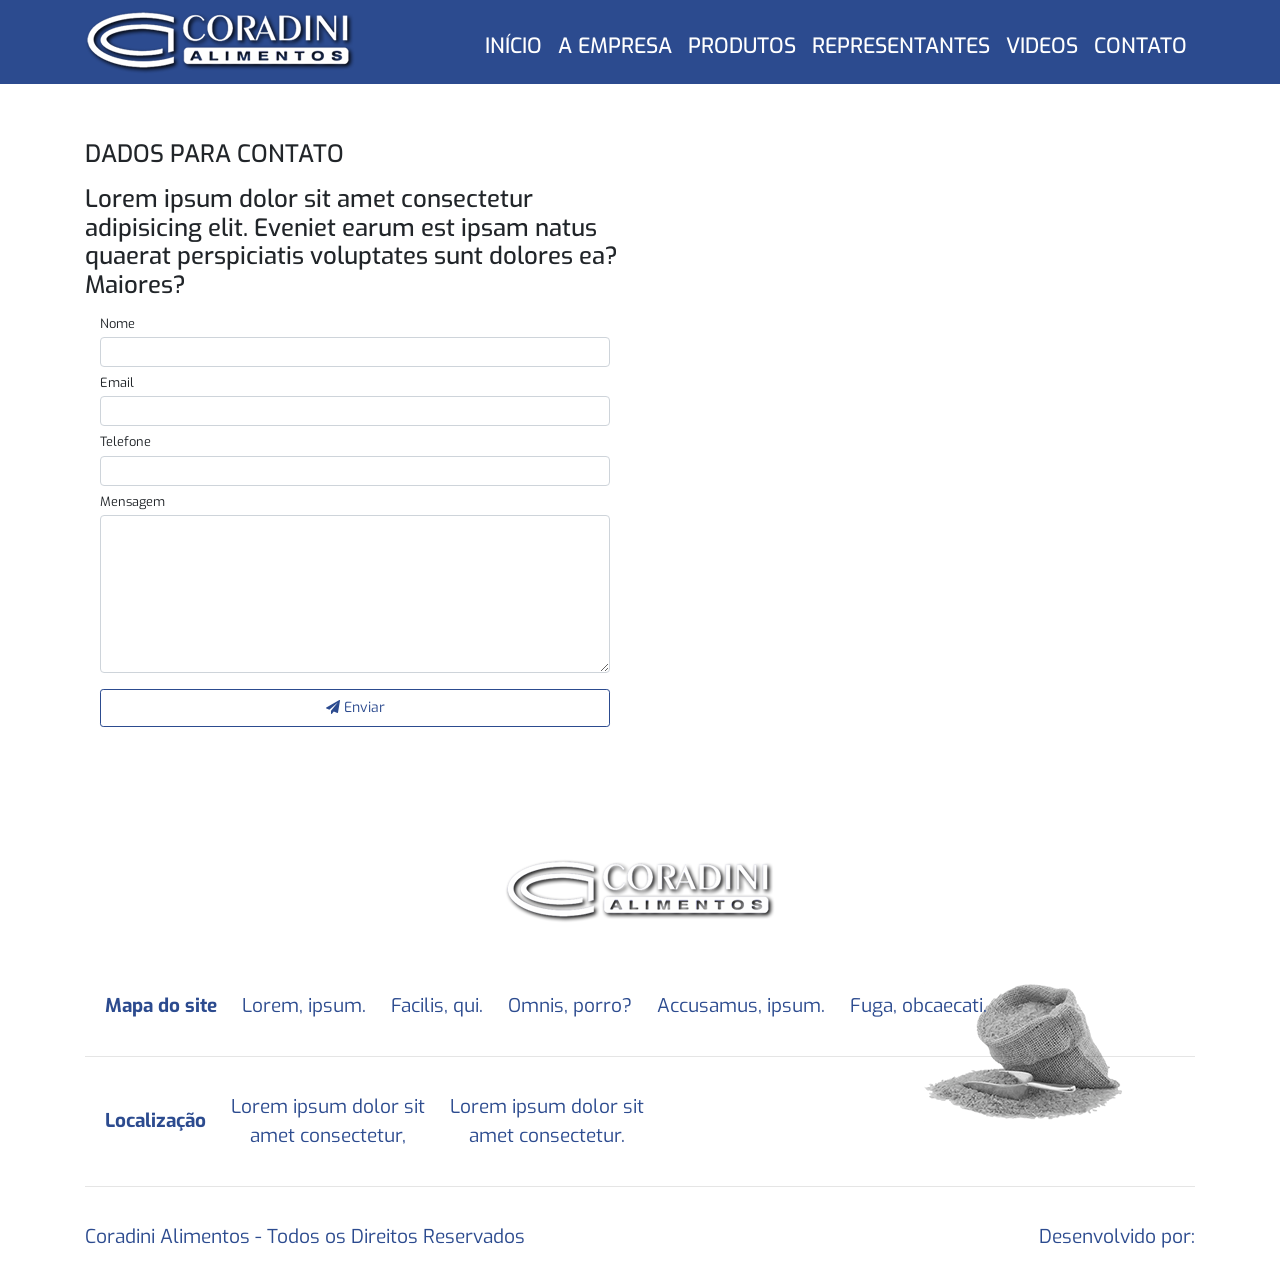
<file: src/contato.html>
<!doctype html>
<html lang="pt-br">

<head>
    <meta charset="utf-8">
    <meta name="viewport" content="width=device-width, initial-scale=1, shrink-to-fit=no">
    <link rel="shortcout icon" href="images/favicon.ico" type="image/x-icon" />
    <link href="https://fonts.googleapis.com/css?family=Exo:300,400,500,600" rel="stylesheet">
    <link rel="stylesheet" href="http://cdnjs.cloudflare.com/ajax/libs/font-awesome/4.6.3/css/font-awesome.min.css">
    <meta name="google-site-verification" content="xZldwAgvQ5vodL0QawnmPShmW8f4jRcKNDKc1UGqJxE" />
    <!-- //owl-->
    <!-- meta seo -->
    <link rel="shortcout icon" href="images/favicon.png">
    <meta name="viewport" content="width=device-width, initial-scale=1">
    <meta http-equiv="Content-Type" content="text/html; charset=utf-8" />
    <meta name="keywords" content="" />
    <META NAME="Googlebot" CONTENT="index,follow">
    <META NAME="robots" CONTENT="index,follow">
    <META NAME="Identifier-URL" CONTENT="">
    <META NAME="url" CONTENT="">
    <META NAME="Language" CONTENT="PT-BR">
    <META NAME="content-language" CONTENT="pt-br">
    <META NAME="distribution" CONTENT="Global">
    <META NAME="coverage" CONTENT="Worldwide">
    <META NAME="Author" CONTENT="Vitor Régis de Ramos - Front-End Developer">
    <META NAME="Generator" CONTENT="">
    <meta name="description" content="" />
    <script type="application/x-javascript">
        addEventListener("load", function () {
            setTimeout(hideURLbar, 0);
        }, false);

        function hideURLbar() {
            window.scrollTo(0, 1);
        }
    </script>
    <!-- // meta seo-->

    <!-- main css -->
    <link rel="stylesheet" href="css/main.css" />
    <!-- Bootstrap CSS -->
    <link rel="stylesheet" href="vendor/bootstrap/dist/css/bootstrap.min.css" />
    <!-- animate css-->
    <link rel="stylesheet" href="vendor/animate.css/animate.min.css">


    <title>Coradini Alimentos - Início</title>
</head>

<body class="index wow fadeIn">
    <a href="javascript:" id="return-to-top">
        <i class="fa fa-chevron-up"></i>
    </a>
    <!-- INICIO NAVBAR -->
    <header id="mainHeader">
        <div class="header-top d-none">
            <div class="container">
                <img class="logo" src="images/logo.png">
            </div>
        </div>
        <nav class="navbar navbar-expand-lg navbar-light" id="mainNav">
            <div class="container">
                <img src="images/logo.png" alt="site" class="nav-brand">
                <button class="navbar-toggler" type="button" data-toggle="collapse" data-target="#navbarCollapse"
                    aria-controls="navbarCollapse" aria-expanded="false" aria-label="Toggle navigation">
                    <span class="navbar-toggler-icon"></span>
                </button>
                <div class="collapse navbar-collapse justify-content-end" id="navbarCollapse">
                    <ul class="navbar-nav">
                        <li class="nav-item active">
                            <a class="nav-link" href="index.html">INÍCIO</a>
                        </li>
                        <li class="nav-item">
                            <a class="nav-link" href="sobre.html">A EMPRESA</a>
                        </li>
                        <li class="nav-item active">
                            <a class="nav-link" href="produtos.html">PRODUTOS</a>
                        </li>
                        <li class="nav-item">
                            <a class="nav-link" href="representantes.html">REPRESENTANTES</a>
                        </li>
                        <li class="nav-item">
                            <a class="nav-link" href="videos.html">VIDEOS</a>
                        </li>
                        <li class="nav-item">
                            <a class="nav-link" href="contato.html">CONTATO</a>
                        </li>
                    </ul>
                </div>
            </div>
        </nav>
    </header>
    <!-- FIM NAVBAR -->
    <!-- INICIO BANNER SLIDE-->
    <main style="padding-top: 70px;">
        <h1 class="d-none">O melhor site!</h1>
        <!-- h1 meta tag -->
        <section id="contato">
            <div class="container">
                <div class="row">
                    <div class="col-md-6">
                        <div class="contact-form">
                            <h3 class="wow fadeInLeft text-uppercase mb-3">Dados para contato</h3>
                            <h4>Lorem ipsum dolor sit amet consectetur adipisicing elit. Eveniet earum est ipsam natus
                                quaerat perspiciatis voluptates sunt dolores ea? Maiores?</h4>
                            <div>
                                <form form action="https://formsquash.io/f/VLIQ2FNRkQVJ01PBdodx" method="POST">
                                    <div class="col-12">
                                        <div class="form-group form-sm wow fadeInLeft">
                                            <label for="first_name">Nome</label>
                                            <input class="form-control " type="text" name="first_name" id="first_name"
                                                required="">
                                        </div>
                                    </div>
                                    <div class="col-sm-12">
                                        <div class="form-group form-sm wow fadeInLeft ">
                                            <label for="email">Email</label>
                                            <input id="email" class="form-control " type="email" name="email" required="">
                                        </div>
                                    </div>
                                    <div class="col-12">
                                        <div class="form-group form-sm wow fadeInLeft ">
                                            <label for="telephone">Telefone</label>
                                            <input class="form-control " id="telephone" type="text" name="telephone"
                                                required="">
                                        </div>
                                    </div>
                                    <div class="col-sm-12">
                                        <div class="form-group form-sm wow fadeInLeft ">
                                            <label for="first_name">Mensagem</label>
                                            <textarea class="form-control " name="coments" required="" rows="6"></textarea>
                                        </div>
                                        <button class="wow fadeInLeft form-control btn btn-sm  btn-outline-primary mt-3 mb-3"
                                            type="submit" class="wow fadeInLeft">
                                            <i class="fa fa-send"></i> Enviar</button>
                                    </div>
                                </form>
                            </div>
                        </div>
                    </div>

                    <div class="wow fadeInRight col-md-6 ">

                        <div class="map-grid">
                            <iframe width="600" height="450" frameborder="0" style="border:0" src="https://www.google.com/maps/embed/v1/place?q=Rua%20sao%20joao%20num.%2025%20bage%20r&key=AIzaSyB1459b7b1uEANJS7VuybYeTwC66AEGaMU"
                                allowfullscreen></iframe>
                        </div>
                    </div>
                </div>
            </div>
        </section>
    </main>

    <!-- FIM CONTEUDO INDEX -->
    <footer id="mainFooter">
        <div class="container">
            <div class="col-12 d-flex justify-content-center mb-5">
                <img src="images/logo.png" />
            </div>
            <ul>
                <li><strong>Mapa do site</strong></li>
                <li>Lorem, ipsum.</li>
                <li>Facilis, qui.</li>
                <li>Omnis, porro?</li>
                <li>Accusamus, ipsum.</li>
                <li>Fuga, obcaecati.</li>
            </ul>
            <hr class="" />
            <ul>
                <li><strong>Localização</strong></li>
                <li>Lorem ipsum dolor sit<br /> amet consectetur,</li>
                <li>Lorem ipsum dolor sit<br /> amet consectetur.</li>
            </ul>
            <hr />
        </div>
        </div>
        <div class="footer__credits">
            <div class="container">
                <p>Coradini Alimentos - Todos os Direitos Reservados</p>
                <p>Desenvolvido por: </p>
            </div>
        </div>
    </footer>
    <!-- JS-->
    <script src="vendor/jquery/jquery-3.3.1.min.js"></script>

    <div id="fb-root"></div>
    <script>
        (function (d, s, id) {
            var js, fjs = d.getElementsByTagName(s)[0];
            if (d.getElementById(id)) return;
            js = d.createElement(s);
            js.id = id;
            js.src =
                'https://connect.facebook.net/pt_BR/sdk.js#xfbml=1&version=v3.2&appId=194279167337875&autoLogAppEvents=1';
            fjs.parentNode.insertBefore(js, fjs);
        }(document, 'script', 'facebook-jssdk'));
    </script>

    <!-- carousel JS-->
    <script>
        $(function () {
            $('.carousel').carousel({
                interval: 4000
            });
        });

        $('.carousel-control.right').trigger('click');
    </script>

    <!-- navbar colappse JS-->
    <script src="js/main.js"></script>

    <!-- bootstrap JS-->
    <script src="vendor/bootstrap/dist/js/bootstrap.min.js"></script>

    <!-- navbar colappse JS-->
    <script src="js/main.js"></script>

    <!-- WOW js-->
    <script type="text/javascript" src="vendor/wowjs/dist/wow.min.js"></script>
    <script>
        new WOW().init();
    </script>
</body>

</html>
</file>
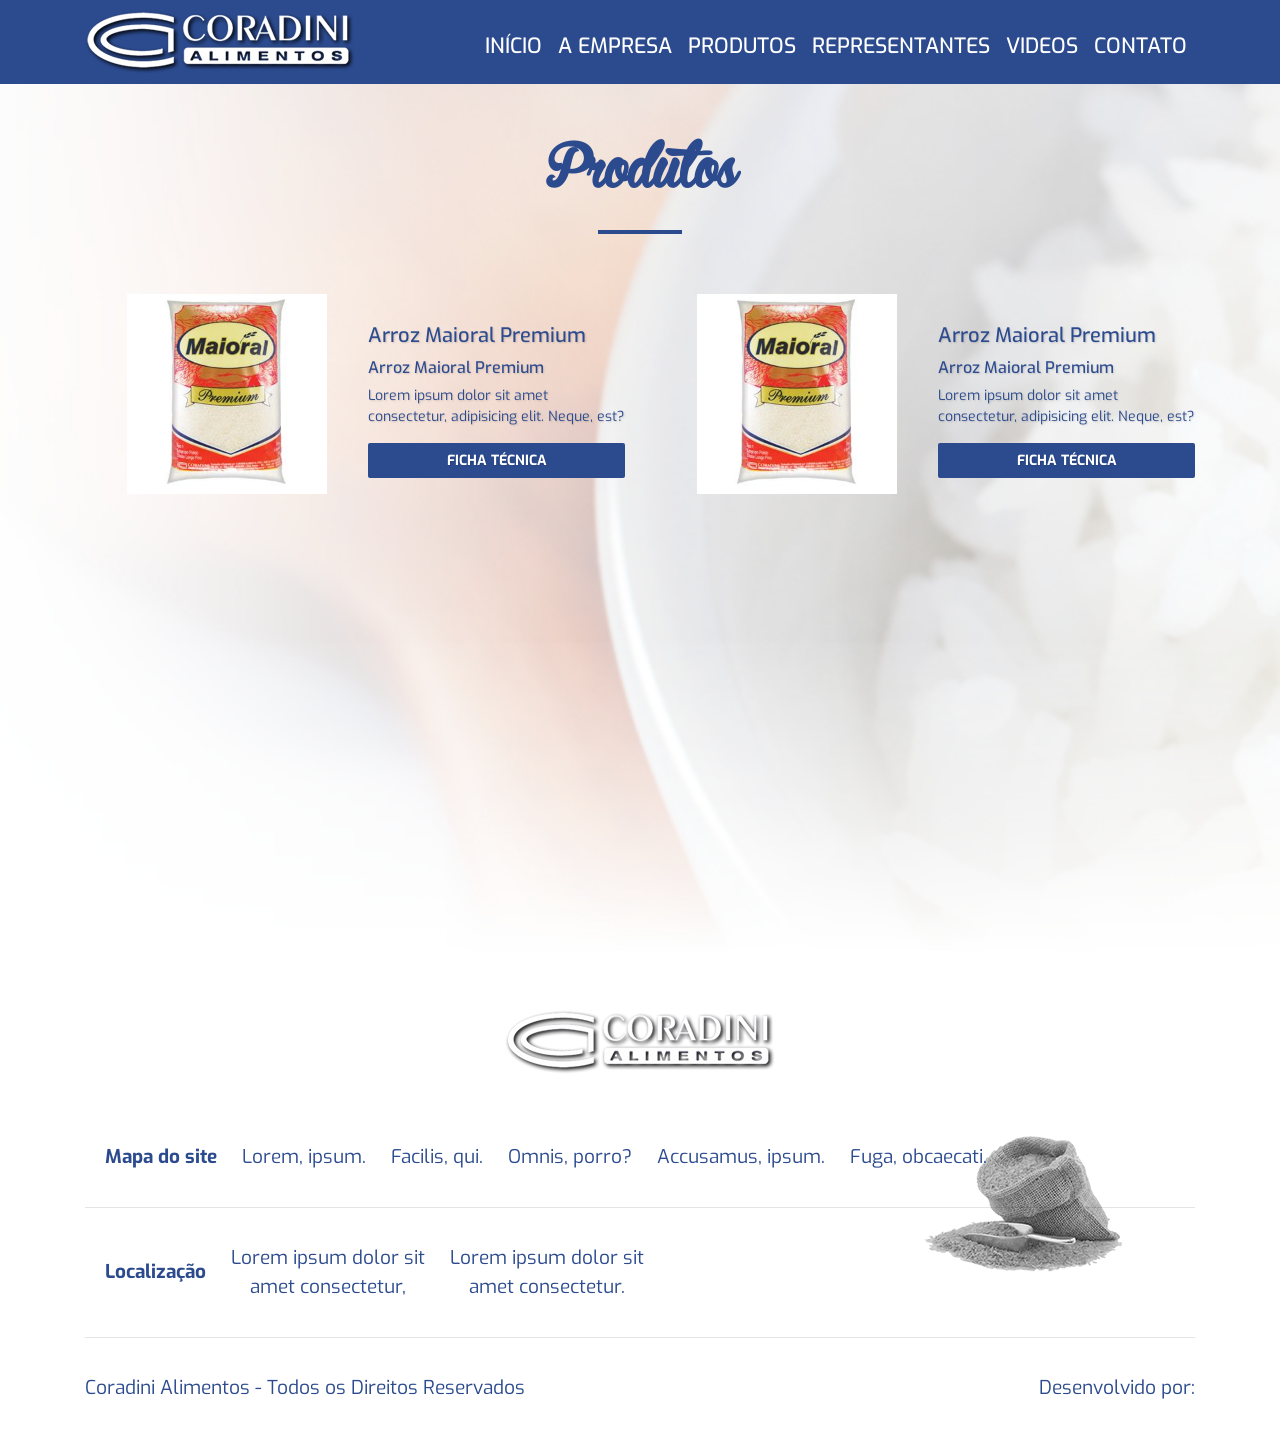
<file: src/produtos.html>
<!doctype html>
<html lang="pt-br">

<head>
    <meta charset="utf-8">
    <meta name="viewport" content="width=device-width, initial-scale=1, shrink-to-fit=no">
    <link rel="shortcout icon" href="images/favicon.ico" type="image/x-icon" />
    <link href="https://fonts.googleapis.com/css?family=Exo:300,400,500,600" rel="stylesheet">
    <link rel="stylesheet" href="http://cdnjs.cloudflare.com/ajax/libs/font-awesome/4.6.3/css/font-awesome.min.css">
    <meta name="google-site-verification" content="xZldwAgvQ5vodL0QawnmPShmW8f4jRcKNDKc1UGqJxE" />
    <!-- //owl-->
    <!-- meta seo -->
    <link rel="shortcout icon" href="images/favicon.png">
    <meta name="viewport" content="width=device-width, initial-scale=1">
    <meta http-equiv="Content-Type" content="text/html; charset=utf-8" />
    <meta name="keywords" content="" />
    <META NAME="Googlebot" CONTENT="index,follow">
    <META NAME="robots" CONTENT="index,follow">
    <META NAME="Identifier-URL" CONTENT="">
    <META NAME="url" CONTENT="">
    <META NAME="Language" CONTENT="PT-BR">
    <META NAME="content-language" CONTENT="pt-br">
    <META NAME="distribution" CONTENT="Global">
    <META NAME="coverage" CONTENT="Worldwide">
    <META NAME="Author" CONTENT="Vitor Régis de Ramos - Front-End Developer">
    <META NAME="Generator" CONTENT="">
    <meta name="description" content="" />
    <script type="application/x-javascript">
        addEventListener("load", function () {
            setTimeout(hideURLbar, 0);
        }, false);

        function hideURLbar() {
            window.scrollTo(0, 1);
        }
    </script>
    <!-- // meta seo-->

    <!-- main css -->
    <link rel="stylesheet" href="css/main.css" />
    <!-- Bootstrap CSS -->
    <link rel="stylesheet" href="vendor/bootstrap/dist/css/bootstrap.min.css" />
    <!-- animate css-->
    <link rel="stylesheet" href="vendor/animate.css/animate.min.css">


    <title>Coradini Alimentos - Início</title>
</head>

<body class="index wow fadeIn">
    <a href="javascript:" id="return-to-top">
        <i class="fa fa-chevron-up"></i>
    </a>
    <!-- INICIO NAVBAR -->
    <header id="mainHeader">
        <div class="header-top d-none">
            <div class="container">
                <img class="logo" src="images/logo.png">
            </div>
        </div>
        <nav class="navbar navbar-expand-lg navbar-light" id="mainNav">
            <div class="container">
                <img src="images/logo.png" alt="site" class="nav-brand">
                <button class="navbar-toggler" type="button" data-toggle="collapse" data-target="#navbarCollapse"
                    aria-controls="navbarCollapse" aria-expanded="false" aria-label="Toggle navigation">
                    <span class="navbar-toggler-icon"></span>
                </button>
                <div class="collapse navbar-collapse justify-content-end" id="navbarCollapse">
                    <ul class="navbar-nav">
                        <li class="nav-item active">
                            <a class="nav-link" href="index.html">INÍCIO</a>
                        </li>
                        <li class="nav-item">
                            <a class="nav-link" href="sobre.html">A EMPRESA</a>
                        </li>
                        <li class="nav-item active">
                            <a class="nav-link" href="produtos.html">PRODUTOS</a>
                        </li>
                        <li class="nav-item">
                            <a class="nav-link" href="representantes.html">REPRESENTANTES</a>
                        </li>
                        <li class="nav-item">
                            <a class="nav-link" href="videos.html">VIDEOS</a>
                        </li>
                        <li class="nav-item">
                            <a class="nav-link" href="contato.html">CONTATO</a>
                        </li>
                    </ul>
                </div>
            </div>
        </nav>
    </header>
    <!-- FIM NAVBAR -->
    <!-- INICIO BANNER SLIDE-->
    <main style="padding-top: 70px;">
        <h1 class="d-none">O melhor site!</h1>
        <!-- h1 meta tag -->
        <section id="produtos-list">
            <div class="container">
                <h2 class="title">Produtos</h2>
                <hr />
                <div class="row">
                    <div class="coluna col-md-6 col-sm-12">
                        <article class="produto wow fadeInLeft">
                            <img class="produto__img" src="images/arrozmaioralpremium.jpg">
                            <div class="caption">
                                <h4 class="produto__nome">Arroz Maioral Premium</h4>
                                <h5 class="produto__classificacao">Arroz Maioral Premium</h5>
                                <p class="produto__descricao">Lorem ipsum dolor sit amet consectetur, adipisicing elit.
                                    Neque, est?</p>
                                <a role="button" class="produto__button btn--mainColor">ficha técnica</a>
                            </div>
                        </article>
                    </div>

                    <div class="coluna col-md-6 col-sm-12">
                        <article class="produto wow fadeInLeft">
                            <img class="produto__img" src="images/arrozmaioralpremium.jpg">
                            <div class="caption">
                                <h4 class="produto__nome">Arroz Maioral Premium</h4>
                                <h5 class="produto__classificacao">Arroz Maioral Premium</h5>
                                <p class="produto__descricao">Lorem ipsum dolor sit amet consectetur, adipisicing elit.
                                    Neque, est?</p>
                                <a role="button" class="produto__button btn--mainColor">ficha técnica</a>
                            </div>
                        </article>
                    </div>
                </div>
            </div>
        </section>

    </main>

    <!-- FIM CONTEUDO INDEX -->
    <footer id="mainFooter">
        <div class="container">
            <div class="col-12 d-flex justify-content-center mb-5">
                <img src="images/logo.png" />
            </div>
            <ul>
                <li><strong>Mapa do site</strong></li>
                <li>Lorem, ipsum.</li>
                <li>Facilis, qui.</li>
                <li>Omnis, porro?</li>
                <li>Accusamus, ipsum.</li>
                <li>Fuga, obcaecati.</li>
            </ul>
            <hr class="" />
            <ul>
                <li><strong>Localização</strong></li>
                <li>Lorem ipsum dolor sit<br /> amet consectetur,</li>
                <li>Lorem ipsum dolor sit<br /> amet consectetur.</li>
            </ul>
            <hr />
        </div>
        </div>
        <div class="footer__credits">
            <div class="container">
                <p>Coradini Alimentos - Todos os Direitos Reservados</p>
                <p>Desenvolvido por: </p>
            </div>
        </div>
    </footer>
    <!-- JS-->
    <script src="vendor/jquery/jquery-3.3.1.min.js"></script>

    <div id="fb-root"></div>
    <script>
        (function (d, s, id) {
            var js, fjs = d.getElementsByTagName(s)[0];
            if (d.getElementById(id)) return;
            js = d.createElement(s);
            js.id = id;
            js.src =
                'https://connect.facebook.net/pt_BR/sdk.js#xfbml=1&version=v3.2&appId=194279167337875&autoLogAppEvents=1';
            fjs.parentNode.insertBefore(js, fjs);
        }(document, 'script', 'facebook-jssdk'));
    </script>

    <!-- carousel JS-->
    <script>
        $(function () {
            $('.carousel').carousel({
                interval: 4000
            });
        });

        $('.carousel-control.right').trigger('click');
    </script>

    <!-- navbar colappse JS-->
    <script src="js/main.js"></script>

    <!-- bootstrap JS-->
    <script src="vendor/bootstrap/dist/js/bootstrap.min.js"></script>

    <!-- navbar colappse JS-->
    <script src="js/main.js"></script>

    <!-- WOW js-->
    <script type="text/javascript" src="vendor/wowjs/dist/wow.min.js"></script>
    <script>
        new WOW().init();
    </script>
</body>

</html>
</file>
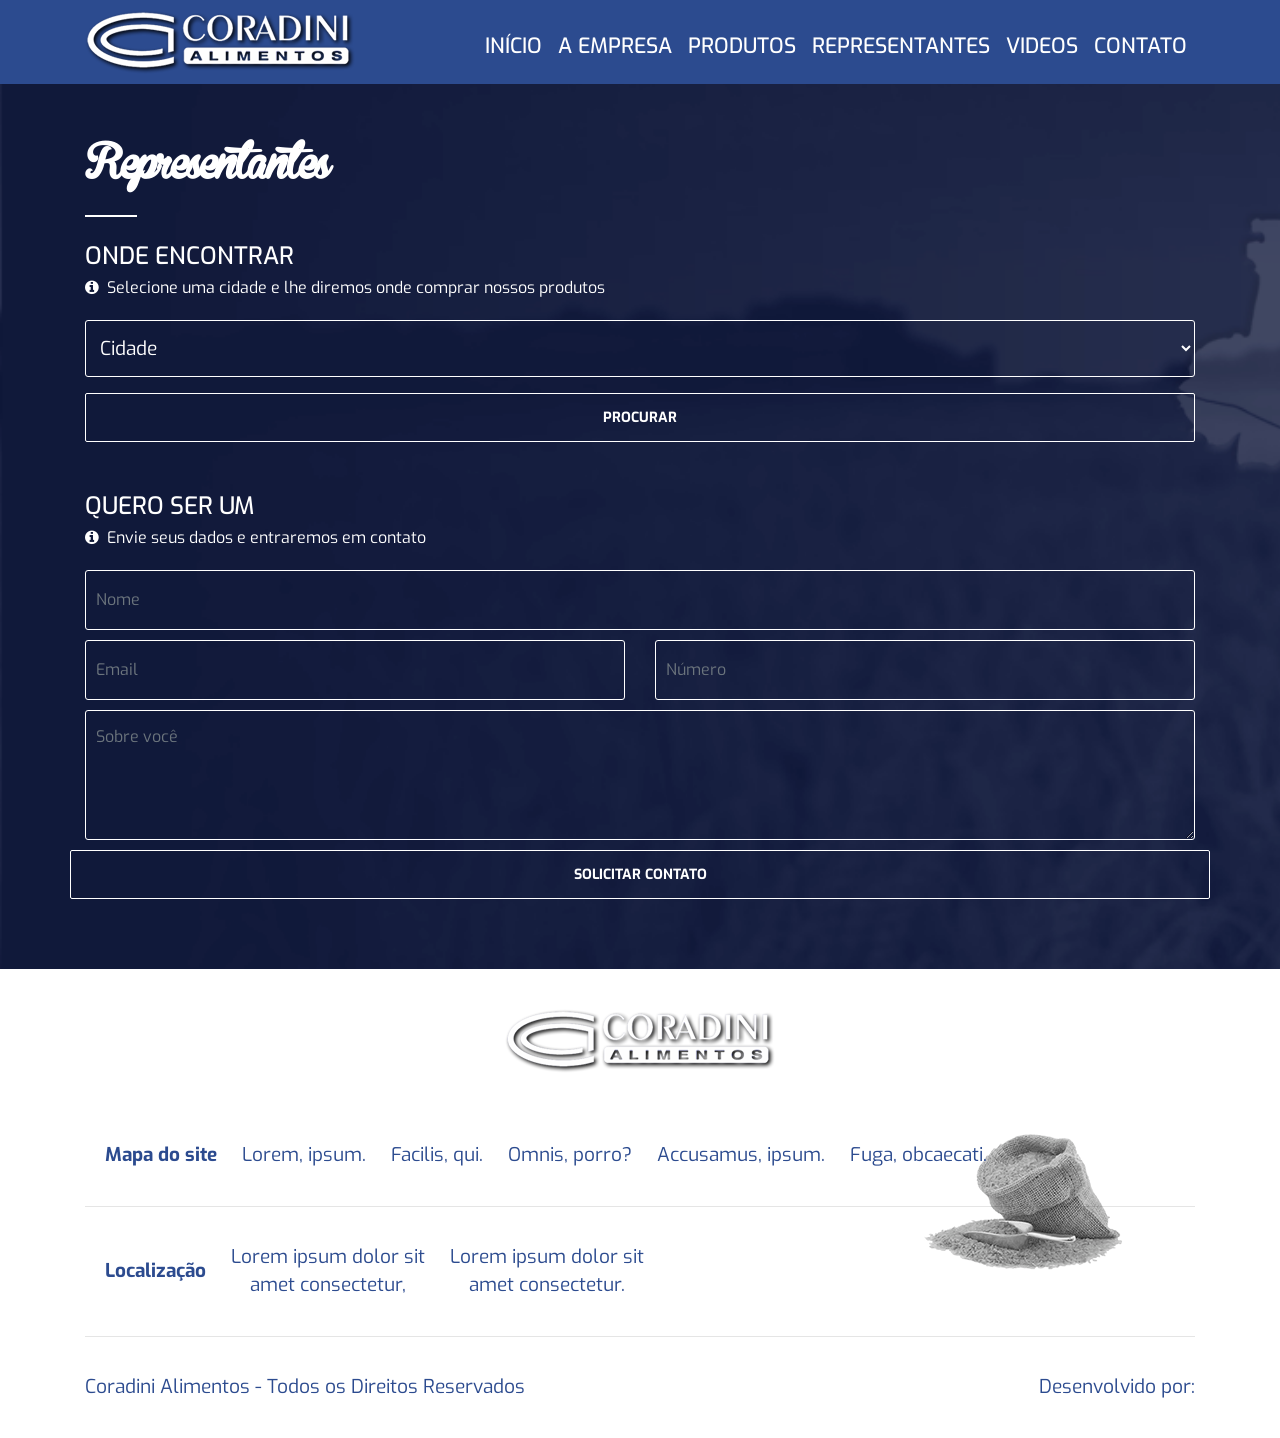
<file: src/representantes.html>
<!doctype html>
<html lang="pt-br">

<head>
    <meta charset="utf-8">
    <meta name="viewport" content="width=device-width, initial-scale=1, shrink-to-fit=no">
    <link rel="shortcout icon" href="images/favicon.ico" type="image/x-icon" />
    <link href="https://fonts.googleapis.com/css?family=Exo:300,400,500,600" rel="stylesheet">
    <link rel="stylesheet" href="http://cdnjs.cloudflare.com/ajax/libs/font-awesome/4.6.3/css/font-awesome.min.css">
    <meta name="google-site-verification" content="xZldwAgvQ5vodL0QawnmPShmW8f4jRcKNDKc1UGqJxE" />
    <!-- //owl-->
    <!-- meta seo -->
    <link rel="shortcout icon" href="images/favicon.png">
    <meta name="viewport" content="width=device-width, initial-scale=1">
    <meta http-equiv="Content-Type" content="text/html; charset=utf-8" />
    <meta name="keywords" content="" />
    <META NAME="Googlebot" CONTENT="index,follow">
    <META NAME="robots" CONTENT="index,follow">
    <META NAME="Identifier-URL" CONTENT="">
    <META NAME="url" CONTENT="">
    <META NAME="Language" CONTENT="PT-BR">
    <META NAME="content-language" CONTENT="pt-br">
    <META NAME="distribution" CONTENT="Global">
    <META NAME="coverage" CONTENT="Worldwide">
    <META NAME="Author" CONTENT="Vitor Régis de Ramos - Front-End Developer">
    <META NAME="Generator" CONTENT="">
    <meta name="description" content="" />
    <script type="application/x-javascript">
        addEventListener("load", function () {
            setTimeout(hideURLbar, 0);
        }, false);

        function hideURLbar() {
            window.scrollTo(0, 1);
        }
    </script>
    <!-- // meta seo-->

    <!-- main css -->
    <link rel="stylesheet" href="css/main.css" />
    <!-- Bootstrap CSS -->
    <link rel="stylesheet" href="vendor/bootstrap/dist/css/bootstrap.min.css" />
    <!-- animate css-->
    <link rel="stylesheet" href="vendor/animate.css/animate.min.css">


    <title>Coradini Alimentos - Início</title>
</head>

<body class="index wow fadeIn">
    <a href="javascript:" id="return-to-top">
        <i class="fa fa-chevron-up"></i>
    </a>
    <!-- INICIO NAVBAR -->
    <header id="mainHeader">
        <div class="header-top d-none">
            <div class="container">
                <img class="logo" src="images/logo.png">
            </div>
        </div>
        <nav class="navbar navbar-expand-lg navbar-light" id="mainNav">
            <div class="container">
                <img src="images/logo.png" alt="site" class="nav-brand">
                <button class="navbar-toggler" type="button" data-toggle="collapse" data-target="#navbarCollapse"
                    aria-controls="navbarCollapse" aria-expanded="false" aria-label="Toggle navigation">
                    <span class="navbar-toggler-icon"></span>
                </button>
                <div class="collapse navbar-collapse justify-content-end" id="navbarCollapse">
                    <ul class="navbar-nav">
                        <li class="nav-item active">
                            <a class="nav-link" href="index.html">INÍCIO</a>
                        </li>
                        <li class="nav-item">
                            <a class="nav-link" href="sobre.html">A EMPRESA</a>
                        </li>
                        <li class="nav-item active">
                            <a class="nav-link" href="produtos.html">PRODUTOS</a>
                        </li>
                        <li class="nav-item">
                            <a class="nav-link" href="representantes.html">REPRESENTANTES</a>
                        </li>
                        <li class="nav-item">
                            <a class="nav-link" href="videos.html">VIDEOS</a>
                        </li>
                        <li class="nav-item">
                            <a class="nav-link" href="contato.html">CONTATO</a>
                        </li>
                    </ul>
                </div>
            </div>
        </nav>
    </header>
    <!-- FIM NAVBAR -->
    <!-- INICIO BANNER SLIDE-->
    <main style="padding-top: 70px;">
        <h1 class="d-none">O melhor site!</h1>
        <!-- h1 meta tag -->
        <section id="representantes">
            <div class="container">
                <div class="caption">
                    <h2 class="title">Representantes</h2>
                    <hr />
                </div>
                <div class="row">
                    <div class="col-12">
                        <div id="onde-encontrar">
                            <h3 class="subTitle">ONDE ENCONTRAR</h3>
                            <p class="description"><i class="fa fa-info-circle mr-2"></i>Selecione uma cidade e lhe
                                diremos onde comprar nossos produtos</p>
                            <form>
                                <select>
                                    <option value="">Cidade</option>
                                    <option value="">Temporibus, blanditiis.</option>
                                    <option value="">Eos, accusamus.</option>
                                    <option value="">Eos, minus?</option>
                                    <option value="">Culpa, dicta.</option>
                                    <option value="">Facilis, porro.</option>
                                </select>
                                <button type="submit" class="btn--white w-100 mt-3">PROCURAR</button>
                            </form>
                        </div>
                    </div>
                    <div class="col-12">
                        <div id="quero-ser">
                            <h3 class="subTitle">QUERO SER UM</h3>
                            <p class="description"><i class="fa fa-info-circle mr-2"></i>Envie seus dados e entraremos
                                em contato</p>
                            <div class="form-group">
                                <form>
                                    <div class="row">
                                        <div class="col-12">
                                            <input type="text" class="form-control" placeholder="Nome" />
                                        </div>
                                        <div class="col-12 col-lg-6">
                                            <input type="email" class="form-control" placeholder="Email" />
                                        </div>
                                        <div class="col-12 col-lg-6">
                                            <input class="form-control" type="telephone" placeholder="Número" />
                                        </div>
                                        <div class="col-12">
                                            <textarea class="form-control" placeholder="Sobre você"></textarea>
                                        </div>
                                        <button class="btn--white w-100" type="submit">SOLICITAR CONTATO</button>
                                    </div>
                                </form>
                            </div>
                        </div>
                    </div>
                </div>
            </div>
        </section>
    </main>

    <!-- FIM CONTEUDO INDEX -->
    <footer id="mainFooter">
        <div class="container">
            <div class="col-12 d-flex justify-content-center mb-5">
                <img src="images/logo.png" />
            </div>
            <ul>
                <li><strong>Mapa do site</strong></li>
                <li>Lorem, ipsum.</li>
                <li>Facilis, qui.</li>
                <li>Omnis, porro?</li>
                <li>Accusamus, ipsum.</li>
                <li>Fuga, obcaecati.</li>
            </ul>
            <hr class="" />
            <ul>
                <li><strong>Localização</strong></li>
                <li>Lorem ipsum dolor sit<br /> amet consectetur,</li>
                <li>Lorem ipsum dolor sit<br /> amet consectetur.</li>
            </ul>
            <hr />
        </div>
        </div>
        <div class="footer__credits">
            <div class="container">
                <p>Coradini Alimentos - Todos os Direitos Reservados</p>
                <p>Desenvolvido por: </p>
            </div>
        </div>
    </footer>
    <!-- JS-->
    <script src="vendor/jquery/jquery-3.3.1.min.js"></script>

    <div id="fb-root"></div>
    <script>
        (function (d, s, id) {
            var js, fjs = d.getElementsByTagName(s)[0];
            if (d.getElementById(id)) return;
            js = d.createElement(s);
            js.id = id;
            js.src =
                'https://connect.facebook.net/pt_BR/sdk.js#xfbml=1&version=v3.2&appId=194279167337875&autoLogAppEvents=1';
            fjs.parentNode.insertBefore(js, fjs);
        }(document, 'script', 'facebook-jssdk'));
    </script>

    <!-- carousel JS-->
    <script>
        $(function () {
            $('.carousel').carousel({
                interval: 4000
            });
        });

        $('.carousel-control.right').trigger('click');
    </script>

    <!-- navbar colappse JS-->
    <script src="js/main.js"></script>

    <!-- bootstrap JS-->
    <script src="vendor/bootstrap/dist/js/bootstrap.min.js"></script>

    <!-- navbar colappse JS-->
    <script src="js/main.js"></script>

    <!-- WOW js-->
    <script type="text/javascript" src="vendor/wowjs/dist/wow.min.js"></script>
    <script>
        new WOW().init();
    </script>
</body>

</html>
</file>
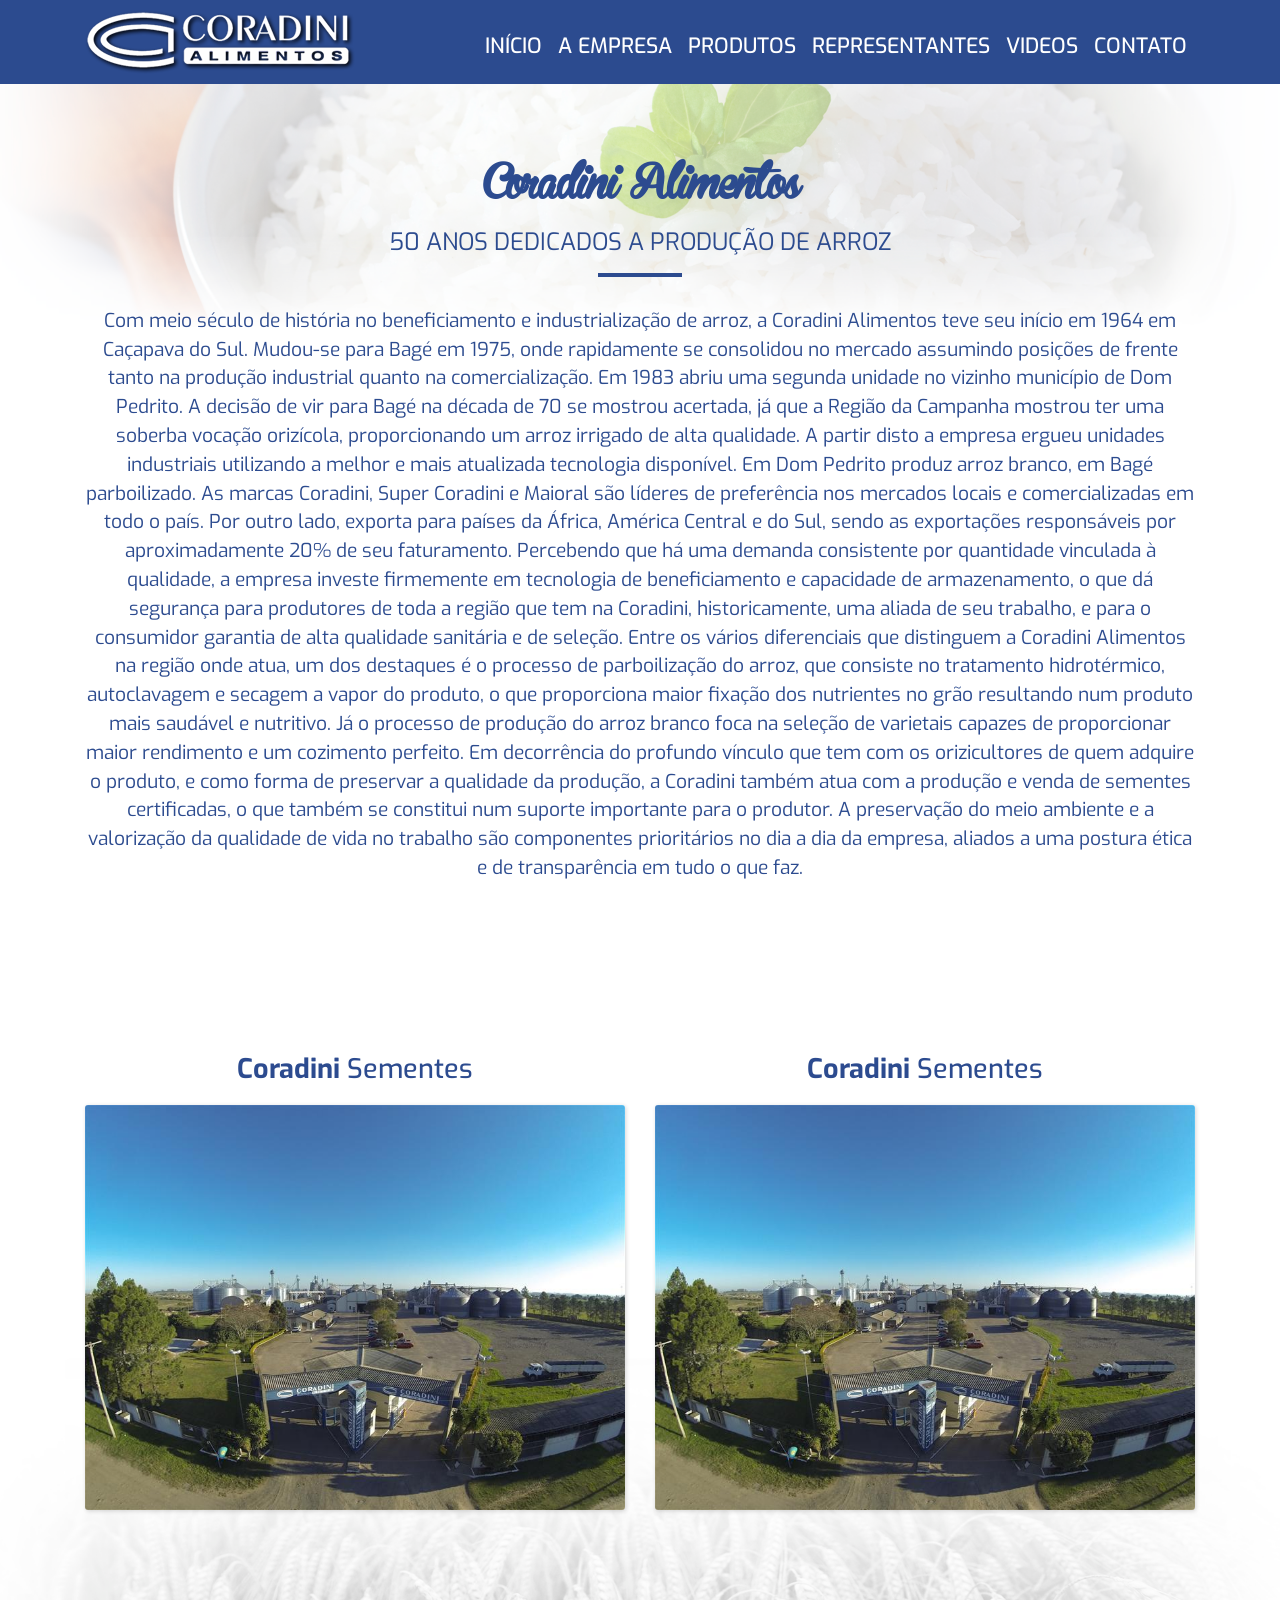
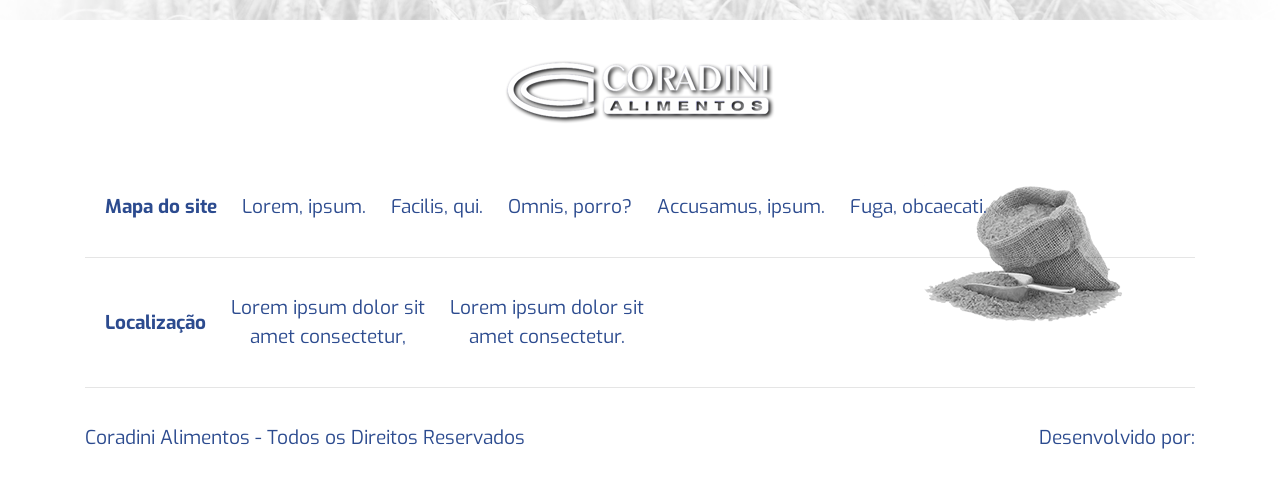
<file: src/sobre.html>
<!doctype html>
<html lang="pt-br">

<head>
    <meta charset="utf-8">
    <meta name="viewport" content="width=device-width, initial-scale=1, shrink-to-fit=no">
    <link rel="shortcout icon" href="images/favicon.ico" type="image/x-icon" />
    <link href="https://fonts.googleapis.com/css?family=Exo:300,400,500,600" rel="stylesheet">
    <link rel="stylesheet" href="http://cdnjs.cloudflare.com/ajax/libs/font-awesome/4.6.3/css/font-awesome.min.css">
    <meta name="google-site-verification" content="xZldwAgvQ5vodL0QawnmPShmW8f4jRcKNDKc1UGqJxE" />
    <!-- //owl-->
    <!-- meta seo -->
    <link rel="shortcout icon" href="images/favicon.png">
    <meta name="viewport" content="width=device-width, initial-scale=1">
    <meta http-equiv="Content-Type" content="text/html; charset=utf-8" />
    <meta name="keywords" content="" />
    <META NAME="Googlebot" CONTENT="index,follow">
    <META NAME="robots" CONTENT="index,follow">
    <META NAME="Identifier-URL" CONTENT="">
    <META NAME="url" CONTENT="">
    <META NAME="Language" CONTENT="PT-BR">
    <META NAME="content-language" CONTENT="pt-br">
    <META NAME="distribution" CONTENT="Global">
    <META NAME="coverage" CONTENT="Worldwide">
    <META NAME="Author" CONTENT="Vitor Régis de Ramos - Front-End Developer">
    <META NAME="Generator" CONTENT="">
    <meta name="description" content="" />
    <script type="application/x-javascript">
        addEventListener("load", function () {
            setTimeout(hideURLbar, 0);
        }, false);

        function hideURLbar() {
            window.scrollTo(0, 1);
        }
    </script>
    <!-- // meta seo-->

    <!-- main css -->
    <link rel="stylesheet" href="css/main.css" />
    <!-- Bootstrap CSS -->
    <link rel="stylesheet" href="vendor/bootstrap/dist/css/bootstrap.min.css" />
    <!-- animate css-->
    <link rel="stylesheet" href="vendor/animate.css/animate.min.css">


    <title>Coradini Alimentos - Início</title>
</head>

<body class="index wow fadeIn">
    <a href="javascript:" id="return-to-top">
        <i class="fa fa-chevron-up"></i>
    </a>
    <!-- INICIO NAVBAR -->
    <header id="mainHeader">
        <div class="header-top d-none">
            <div class="container">
                <img class="logo" src="images/logo.png">
            </div>
        </div>
        <nav class="navbar navbar-expand-lg navbar-light" id="mainNav">
            <div class="container">
                <img src="images/logo.png" alt="site" class="nav-brand">
                <button class="navbar-toggler" type="button" data-toggle="collapse" data-target="#navbarCollapse"
                    aria-controls="navbarCollapse" aria-expanded="false" aria-label="Toggle navigation">
                    <span class="navbar-toggler-icon"></span>
                </button>
                <div class="collapse navbar-collapse justify-content-end" id="navbarCollapse">
                    <ul class="navbar-nav">
                        <li class="nav-item active">
                            <a class="nav-link" href="index.html">INÍCIO</a>
                        </li>
                        <li class="nav-item">
                            <a class="nav-link" href="sobre.html">A EMPRESA</a>
                        </li>
                        <li class="nav-item active">
                            <a class="nav-link" href="produtos.html">PRODUTOS</a>
                        </li>
                        <li class="nav-item">
                            <a class="nav-link" href="representantes.html">REPRESENTANTES</a>
                        </li>
                        <li class="nav-item">
                            <a class="nav-link" href="videos.html">VIDEOS</a>
                        </li>
                        <li class="nav-item">
                            <a class="nav-link" href="contato.html">CONTATO</a>
                        </li>
                    </ul>
                </div>
            </div>
        </nav>
    </header>
    <!-- FIM NAVBAR -->
    <!-- INICIO BANNER SLIDE-->
    <main style="padding-top: 70px;">
        <h1 class="d-none">O melhor site!</h1>
        <!-- h1 meta tag -->
        <section id="resumo-sobre">
            <div class="container">
                <div class="row">
                    <div class="col-12">
                        <div class="caption text-center">
                            <h3 class="title">Coradini Alimentos</h3>
                            <h4 class="sub-title">50 ANOS DEDICADOS A PRODUÇÃO DE ARROZ</h4>
                            <hr />
                            <p class="description">Com meio século de história no beneficiamento e industrialização de
                                arroz,
                                a Coradini Alimentos teve seu início em 1964 em Caçapava do Sul. Mudou-se para Bagé em
                                1975, onde rapidamente se consolidou no mercado assumindo posições de frente tanto na
                                produção industrial quanto na comercialização. Em 1983 abriu uma segunda unidade no
                                vizinho município de Dom Pedrito.


                                A decisão de vir para Bagé na década de 70 se mostrou acertada, já que a Região da
                                Campanha mostrou ter uma soberba vocação orizícola, proporcionando um arroz irrigado de
                                alta qualidade.


                                A partir disto a empresa ergueu unidades industriais utilizando a melhor e mais
                                atualizada tecnologia disponível. Em Dom Pedrito produz arroz branco, em Bagé
                                parboilizado. As marcas Coradini, Super Coradini e Maioral são líderes de preferência
                                nos mercados locais e comercializadas em todo o país. Por outro lado, exporta para
                                países da África, América Central e do Sul, sendo as exportações responsáveis por
                                aproximadamente 20% de seu faturamento.


                                Percebendo que há uma demanda consistente por quantidade vinculada à qualidade, a
                                empresa investe firmemente em tecnologia de beneficiamento e capacidade de
                                armazenamento, o que dá segurança para produtores de toda a região que tem na Coradini,
                                historicamente, uma aliada de seu trabalho, e para o consumidor garantia de alta
                                qualidade sanitária e de seleção.


                                Entre os vários diferenciais que distinguem a Coradini Alimentos na região onde atua,
                                um dos destaques é o processo de parboilização do arroz, que consiste no tratamento
                                hidrotérmico, autoclavagem e secagem a vapor do produto, o que proporciona maior
                                fixação dos nutrientes no grão resultando num produto mais saudável e nutritivo.


                                Já o processo de produção do arroz branco foca na seleção de varietais capazes de
                                proporcionar maior rendimento e um cozimento perfeito.


                                Em decorrência do profundo vínculo que tem com os orizicultores de quem adquire o
                                produto, e como forma de preservar a qualidade da produção, a Coradini também atua com
                                a produção e venda de sementes certificadas, o que também se constitui num suporte
                                importante para o produtor.


                                A preservação do meio ambiente e a valorização da qualidade de vida no trabalho são
                                componentes prioritários no dia a dia da empresa, aliados a uma postura ética e de
                                transparência em tudo o que faz.</p>
                        </div>
                    </div>
                </div>
            </div>
        </section>
        <section id="galeria-imagens">
            <div class="container">
                <div class="row">
                    <div class="col-12 col-lg-6 text-center ">
                        <figure>
                            <figcaption>
                                <h5 class="img-desc"><strong>Coradini</strong> Sementes</h5>
                            </figcaption>
                            <img src="images/frente2.jpg" class="mb-4" />
                        </figure>
                    </div>
                    <div class="col-12 col-lg-6 text-center ">
                        <figure>
                            <figcaption>
                                <h5 class="img-desc"><strong>Coradini</strong> Sementes</h5>
                            </figcaption>
                            <img src="images/frente2.jpg" class="mb-4" />
                        </figure>
                    </div>
                </div>
            </div>
        </section>
    </main>

    <!-- FIM CONTEUDO INDEX -->
    <footer id="mainFooter">
        <div class="container">
            <div class="col-12 d-flex justify-content-center mb-5">
                <img src="images/logo.png" />
            </div>
            <ul>
                <li><strong>Mapa do site</strong></li>
                <li>Lorem, ipsum.</li>
                <li>Facilis, qui.</li>
                <li>Omnis, porro?</li>
                <li>Accusamus, ipsum.</li>
                <li>Fuga, obcaecati.</li>
            </ul>
            <hr class="" />
            <ul>
                <li><strong>Localização</strong></li>
                <li>Lorem ipsum dolor sit<br /> amet consectetur,</li>
                <li>Lorem ipsum dolor sit<br /> amet consectetur.</li>
            </ul>
            <hr />
        </div>
        </div>
        <div class="footer__credits">
            <div class="container">
                <p>Coradini Alimentos - Todos os Direitos Reservados</p>
                <p>Desenvolvido por: </p>
            </div>
        </div>
    </footer>
    <!-- JS-->
    <script src="vendor/jquery/jquery-3.3.1.min.js"></script>

    <div id="fb-root"></div>
    <script>
        (function (d, s, id) {
            var js, fjs = d.getElementsByTagName(s)[0];
            if (d.getElementById(id)) return;
            js = d.createElement(s);
            js.id = id;
            js.src =
                'https://connect.facebook.net/pt_BR/sdk.js#xfbml=1&version=v3.2&appId=194279167337875&autoLogAppEvents=1';
            fjs.parentNode.insertBefore(js, fjs);
        }(document, 'script', 'facebook-jssdk'));
    </script>

    <!-- carousel JS-->
    <script>
        $(function () {
            $('.carousel').carousel({
                interval: 4000
            });
        });

        $('.carousel-control.right').trigger('click');
    </script>

    <!-- navbar colappse JS-->
    <script src="js/main.js"></script>

    <!-- bootstrap JS-->
    <script src="vendor/bootstrap/dist/js/bootstrap.min.js"></script>

    <!-- navbar colappse JS-->
    <script src="js/main.js"></script>

    <!-- WOW js-->
    <script type="text/javascript" src="vendor/wowjs/dist/wow.min.js"></script>
    <script>
        new WOW().init();
    </script>
</body>

</html>
</file>
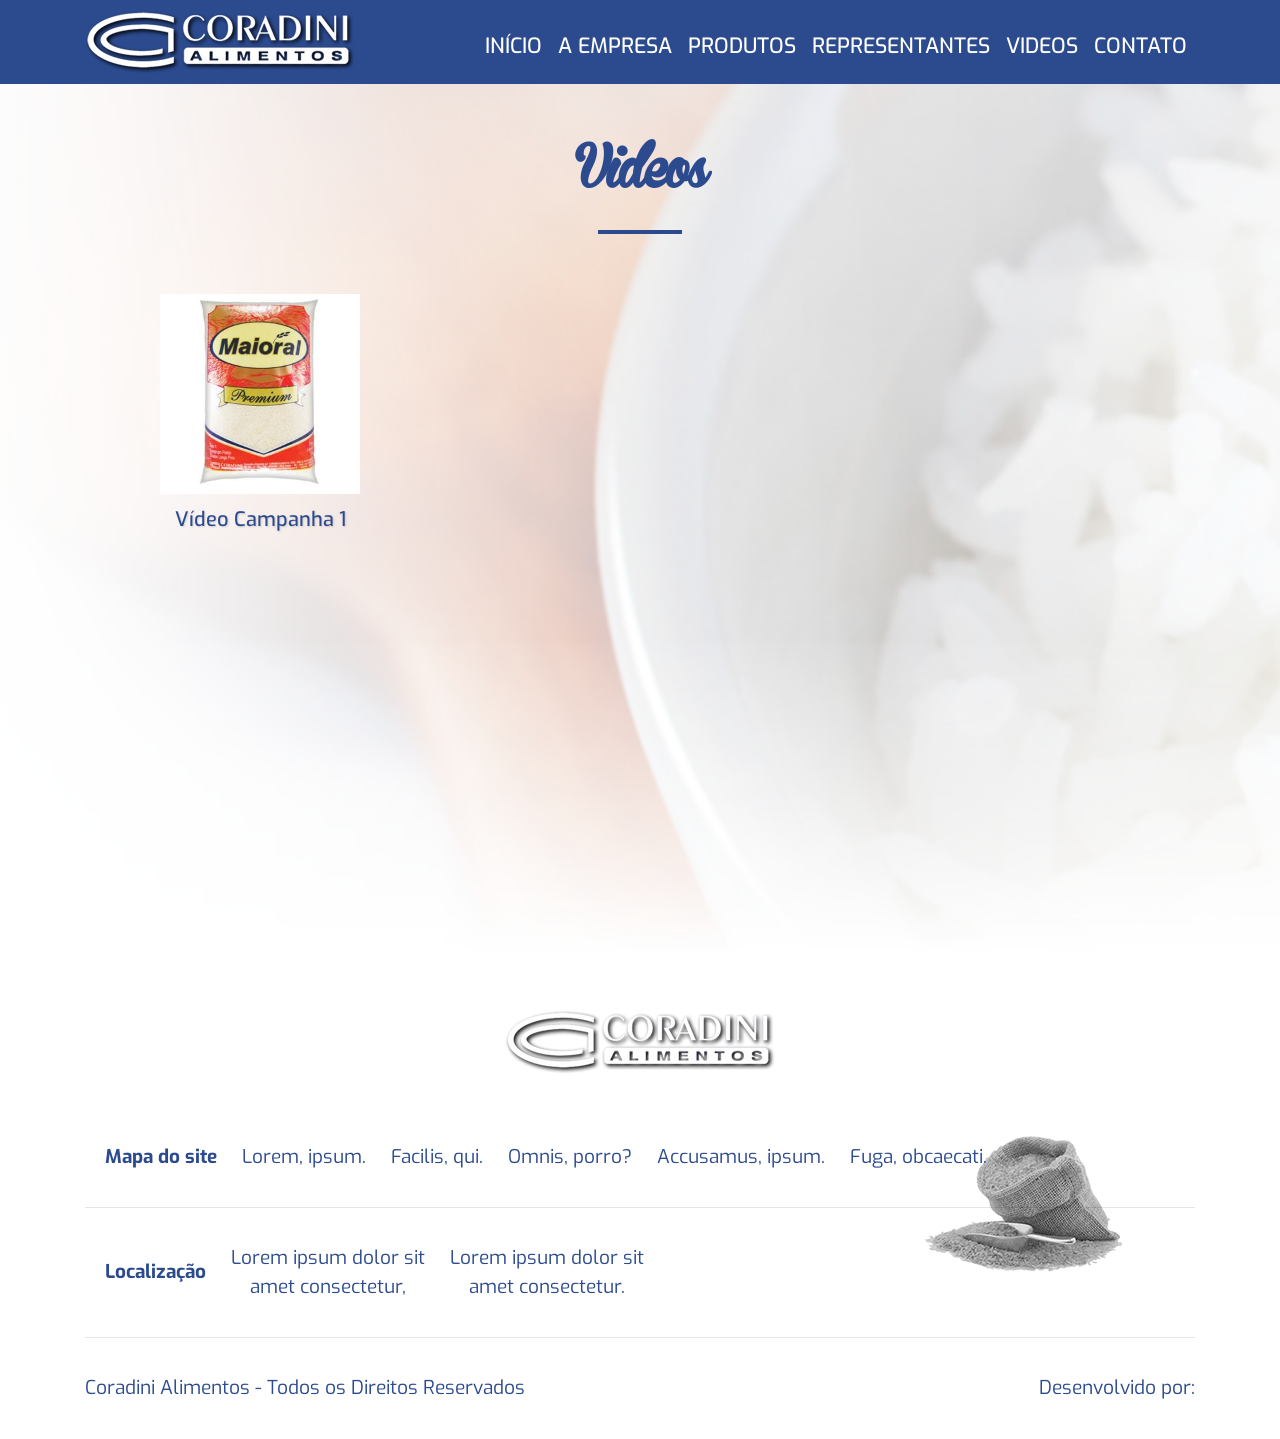
<file: src/videos.html>
<!doctype html>
<html lang="pt-br">

<head>
    <meta charset="utf-8">
    <meta name="viewport" content="width=device-width, initial-scale=1, shrink-to-fit=no">
    <link rel="shortcout icon" href="images/favicon.ico" type="image/x-icon" />
    <link href="https://fonts.googleapis.com/css?family=Exo:300,400,500,600" rel="stylesheet">
    <link rel="stylesheet" href="http://cdnjs.cloudflare.com/ajax/libs/font-awesome/4.6.3/css/font-awesome.min.css">
    <meta name="google-site-verification" content="xZldwAgvQ5vodL0QawnmPShmW8f4jRcKNDKc1UGqJxE" />
    <!-- //owl-->
    <!-- meta seo -->
    <link rel="shortcout icon" href="images/favicon.png">
    <meta name="viewport" content="width=device-width, initial-scale=1">
    <meta http-equiv="Content-Type" content="text/html; charset=utf-8" />
    <meta name="keywords" content="" />
    <META NAME="Googlebot" CONTENT="index,follow">
    <META NAME="robots" CONTENT="index,follow">
    <META NAME="Identifier-URL" CONTENT="">
    <META NAME="url" CONTENT="">
    <META NAME="Language" CONTENT="PT-BR">
    <META NAME="content-language" CONTENT="pt-br">
    <META NAME="distribution" CONTENT="Global">
    <META NAME="coverage" CONTENT="Worldwide">
    <META NAME="Author" CONTENT="Vitor Régis de Ramos - Front-End Developer">
    <META NAME="Generator" CONTENT="">
    <meta name="description" content="" />
    <script type="application/x-javascript">
        addEventListener("load", function () {
            setTimeout(hideURLbar, 0);
        }, false);

        function hideURLbar() {
            window.scrollTo(0, 1);
        }
    </script>
    <!-- // meta seo-->

    <!-- main css -->
    <link rel="stylesheet" href="css/main.css" />
    <!-- Bootstrap CSS -->
    <link rel="stylesheet" href="vendor/bootstrap/dist/css/bootstrap.min.css" />
    <!-- animate css-->
    <link rel="stylesheet" href="vendor/animate.css/animate.min.css">


    <title>Coradini Alimentos - Início</title>
</head>

<body class="index wow fadeIn">
    <a href="javascript:" id="return-to-top">
        <i class="fa fa-chevron-up"></i>
    </a>
    <!-- INICIO NAVBAR -->
    <header id="mainHeader">
        <div class="header-top d-none">
            <div class="container">
                <img class="logo" src="images/logo.png">
            </div>
        </div>
        <nav class="navbar navbar-expand-lg navbar-light" id="mainNav">
            <div class="container">
                <img src="images/logo.png" alt="site" class="nav-brand">
                <button class="navbar-toggler" type="button" data-toggle="collapse" data-target="#navbarCollapse"
                    aria-controls="navbarCollapse" aria-expanded="false" aria-label="Toggle navigation">
                    <span class="navbar-toggler-icon"></span>
                </button>
                <div class="collapse navbar-collapse justify-content-end" id="navbarCollapse">
                    <ul class="navbar-nav">
                        <li class="nav-item active">
                            <a class="nav-link" href="index.html">INÍCIO</a>
                        </li>
                        <li class="nav-item">
                            <a class="nav-link" href="sobre.html">A EMPRESA</a>
                        </li>
                        <li class="nav-item active">
                            <a class="nav-link" href="produtos.html">PRODUTOS</a>
                        </li>
                        <li class="nav-item">
                            <a class="nav-link" href="representantes.html">REPRESENTANTES</a>
                        </li>
                        <li class="nav-item">
                            <a class="nav-link" href="videos.html">VIDEOS</a>
                        </li>
                        <li class="nav-item">
                            <a class="nav-link" href="contato.html">CONTATO</a>
                        </li>
                    </ul>
                </div>
            </div>
        </nav>
    </header>
    <!-- FIM NAVBAR -->
    <!-- INICIO BANNER SLIDE-->
    <main style="padding-top: 70px;">
        <h1 class="d-none">O melhor site!</h1>
        <!-- h1 meta tag -->
        <section id="produtos-list">
            <div class="container">
                <h2 class="title">Videos</h2>
                <hr />
                <div class="row">
                    <div class="coluna col-md-4 col-sm-6">
                        <article class="video wow fadeInLeft">
                            <img class="video__img" src="images/arrozmaioralpremium.jpg">
                            <div class="caption">
                                <h4 class="video__nome">Vídeo Campanha 1</h4>
                            </div>
                            <a href="#">
                                <div class="hover-play">
                                    <i class="fa fa-play"></i>
                                </div>
                            </a>
                        </article>
                    </div>
                </div>
            </div>
        </section>

    </main>

    <!-- FIM CONTEUDO INDEX -->
    <footer id="mainFooter">
        <div class="container">
            <div class="col-12 d-flex justify-content-center mb-5">
                <img src="images/logo.png" />
            </div>
            <ul>
                <li><strong>Mapa do site</strong></li>
                <li>Lorem, ipsum.</li>
                <li>Facilis, qui.</li>
                <li>Omnis, porro?</li>
                <li>Accusamus, ipsum.</li>
                <li>Fuga, obcaecati.</li>
            </ul>
            <hr class="" />
            <ul>
                <li><strong>Localização</strong></li>
                <li>Lorem ipsum dolor sit<br /> amet consectetur,</li>
                <li>Lorem ipsum dolor sit<br /> amet consectetur.</li>
            </ul>
            <hr />
        </div>
        </div>
        <div class="footer__credits">
            <div class="container">
                <p>Coradini Alimentos - Todos os Direitos Reservados</p>
                <p>Desenvolvido por: </p>
            </div>
        </div>
    </footer>
    <!-- JS-->
    <script src="vendor/jquery/jquery-3.3.1.min.js"></script>

    <div id="fb-root"></div>
    <script>
        (function (d, s, id) {
            var js, fjs = d.getElementsByTagName(s)[0];
            if (d.getElementById(id)) return;
            js = d.createElement(s);
            js.id = id;
            js.src =
                'https://connect.facebook.net/pt_BR/sdk.js#xfbml=1&version=v3.2&appId=194279167337875&autoLogAppEvents=1';
            fjs.parentNode.insertBefore(js, fjs);
        }(document, 'script', 'facebook-jssdk'));
    </script>

    <!-- carousel JS-->
    <script>
        $(function () {
            $('.carousel').carousel({
                interval: 4000
            });
        });

        $('.carousel-control.right').trigger('click');
    </script>

    <!-- navbar colappse JS-->
    <script src="js/main.js"></script>

    <!-- bootstrap JS-->
    <script src="vendor/bootstrap/dist/js/bootstrap.min.js"></script>

    <!-- navbar colappse JS-->
    <script src="js/main.js"></script>

    <!-- WOW js-->
    <script type="text/javascript" src="vendor/wowjs/dist/wow.min.js"></script>
    <script>
        new WOW().init();
    </script>
</body>

</html>
</file>
<file: src/css/main.css>
@font-face {
  font-family: 'Brannboll';
  src: url("../fonts/Brannboll-Ny-Personal-Use-Only.ttf.woff") format("woff"), url("../fonts/Brannboll-Ny-Personal-Use-Only.ttf.svg#Brannboll-Ny-Personal-Use-Only") format("svg"), url("../fonts/Brannboll-Ny-Personal-Use-Only.ttf.eot"), url("../fonts/Brannboll-Ny-Personal-Use-Only.ttf.eot") format("embedded-opentype");
  font-weight: normal;
  font-style: normal; }

body {
  font-family: 'Exo', sans-serif !important;
  font-style: normal;
  font-weight: normal;
  min-height: 100vh;
  overflow-x: hidden; }

section {
  padding: 70px 0; }
  section .title {
    font-weight: bold;
    font-size: 50px;
    text-align: center;
    letter-spacing: -2px; }
  section hr {
    border: 2px solid #2c4b8f;
    width: 80px;
    margin-bottom: 60px; }

a[role="button"], button {
  cursor: pointer;
  text-decoration: none; }

main.index-main {
  background-image: url("images/backgroundIndex.png");
  background-size: cover; }
  @media screen and (max-width: 768px) {
    main.index-main {
      background-image: url(); } }

.btn--outline-mainColor {
  padding: 8px 10px;
  font-size: 18px;
  border-radius: 2px;
  -webkit-transition: all 0.4s;
  -moz-transition: all 0.4s;
  -ms-transition: all 0.4s;
  -o-transition: all 0.4s;
  transition: all 0.4s;
  color: #2c4b8f;
  background-color: transparent;
  border: 1.5px solid #2c4b8f; }
  .btn--outline-mainColor:hover {
    color: #fff !important;
    background-color: #2c4b8f; }

.btn--mainColor {
  padding: 8px 10px;
  font-size: 18px;
  border-radius: 2px;
  -webkit-transition: all 0.4s;
  -moz-transition: all 0.4s;
  -ms-transition: all 0.4s;
  -o-transition: all 0.4s;
  transition: all 0.4s;
  font-size: 14px;
  padding: 7px 12px;
  background-color: #2c4b8f;
  color: #ffffff !important;
  border-radius: 2px;
  font-weight: bold;
  text-transform: uppercase;
  outline: none;
  border: none; }
  .btn--mainColor:hover {
    background-color: #203768; }

.btn--white {
  padding: 8px 10px;
  font-size: 18px;
  border-radius: 2px;
  -webkit-transition: all 0.4s;
  -moz-transition: all 0.4s;
  -ms-transition: all 0.4s;
  -o-transition: all 0.4s;
  transition: all 0.4s;
  font-size: 14px;
  padding: 7px 12px;
  background-color: transparent;
  color: #ffffff;
  border: 1.5px solid #fff !important;
  border-radius: 2px;
  font-weight: bold;
  text-transform: uppercase;
  outline: none;
  border: none; }
  .btn--white:hover {
    background-color: #ffff;
    color: #2c4b8f; }

.btn--mainColor--small {
  padding: 8px 10px;
  font-size: 18px;
  border-radius: 2px;
  -webkit-transition: all 0.4s;
  -moz-transition: all 0.4s;
  -ms-transition: all 0.4s;
  -o-transition: all 0.4s;
  transition: all 0.4s;
  color: #2c4b8f;
  padding: 15px 19px;
  background-color: rgba(255, 255, 255, 0);
  width: auto;
  border: 1.5px solid #2c4b8f;
  border-radius: 4px;
  font-size: 14px; }
  .btn--mainColor--small:hover {
    color: white;
    background-color: #2c4b8f; }

.produto {
  position: relative;
  width: 100%;
  -webkit-display: flex;
  -moz-display: flex;
  -ms-display: flex;
  -o-display: flex;
  display: flex;
  flex-direction: column;
  justify-content: center;
  align-items: center;
  flex-direction: row;
  align-items: center;
  margin-bottom: 20px; }
  @media screen and (max-width: 1200px) {
    .produto {
      flex-direction: column; } }
  .produto .produto__img {
    width: 90%;
    height: 200px;
    object-fit: contain;
    margin-bottom: 10px; }
    .produto .produto__img img {
      border-radius: 2px; }
  .produto .caption {
    -webkit-display: flex;
    -moz-display: flex;
    -ms-display: flex;
    -o-display: flex;
    display: flex;
    flex-direction: column;
    text-align: left;
    color: #2c4b8f;
    text-shadow: 1px 1px 2px rgba(0, 0, 0, 0.151); }
    @media screen and (max-width: 1200px) {
      .produto .caption {
        text-align: center; } }
    .produto .caption .produto__nome {
      font-size: 20px;
      padding: 4px 0 10px 0;
      margin: 0; }
    .produto .caption .produto__classificacao {
      font-size: 16px; }
    .produto .caption .produto__descricao {
      font-size: 14px; }
    .produto .caption .produto__button {
      text-align: center; }

.video {
  position: relative;
  width: 100%;
  -webkit-display: flex;
  -moz-display: flex;
  -ms-display: flex;
  -o-display: flex;
  display: flex;
  flex-direction: column;
  justify-content: center;
  align-items: center;
  flex-direction: column;
  align-items: center;
  margin-bottom: 20px; }
  .video .hover-play {
    position: absolute;
    background-color: #2c4b8f;
    transform: translate(-50%, -50%);
    top: 50%;
    left: 50%;
    height: 100%;
    width: 70%;
    opacity: 0;
    border-radius: 2px;
    -webkit-transition: all 0.3s ease-in;
    -moz-transition: all 0.3s ease-in;
    -ms-transition: all 0.3s ease-in;
    -o-transition: all 0.3s ease-in;
    transition: all 0.3s ease-in;
    color: #ffff;
    font-size: 70px;
    display: flex;
    justify-content: center;
    align-items: center; }
    .video .hover-play:hover {
      opacity: 0.6; }
  .video .video__img {
    width: 90%;
    height: 200px;
    object-fit: contain;
    margin-bottom: 10px; }
    .video .video__img img {
      border-radius: 2px; }
  .video .caption {
    -webkit-display: flex;
    -moz-display: flex;
    -ms-display: flex;
    -o-display: flex;
    display: flex;
    flex-direction: column;
    text-align: left;
    color: #2c4b8f;
    text-shadow: 1px 1px 2px rgba(0, 0, 0, 0.151); }
    @media screen and (max-width: 1200px) {
      .video .caption {
        text-align: center; } }
    .video .caption .video__nome {
      font-size: 20px;
      padding: 4px 0 10px 0;
      margin: 0; }
    .video .caption .video__classificacao {
      font-size: 16px; }
    .video .caption .video__descricao {
      font-size: 14px; }
    .video .caption .produto__button {
      text-align: center; }

.carousel-fade .carousel-inner .item {
  transition-property: opacity;
  opacity: 0; }

.carousel-fade .carousel-inner .active {
  opacity: 1; }
  .carousel-fade .carousel-inner .active.left, .carousel-fade .carousel-inner .active.right {
    opacity: 0; }

.carousel-fade .carousel-inner .next.left,
.carousel-fade .carousel-inner .prev.right {
  opacity: 1; }

.carousel-fade .carousel-inner .next,
.carousel-fade .carousel-inner .prev {
  left: 0;
  transform: translate3d(0, 0, 0); }

.carousel-fade .carousel-inner .active.left, .carousel-fade .carousel-inner .active.right {
  left: 0;
  transform: translate3d(0, 0, 0); }

.carousel-fade .carousel-control {
  z-index: 2; }

#representantes, .representantes {
  background-color: #f1f1f1;
  color: #ffffff;
  background-image: url("../images/bgRepresentantes.png");
  background-size: cover; }
  #representantes .title, .representantes .title {
    text-align: left;
    font-family: 'Brannboll'; }
  #representantes hr, .representantes hr {
    border: 1px solid #ffffff;
    border-width: 1.5px;
    max-width: 50px;
    margin-left: 0px;
    margin-top: 15px;
    margin-bottom: 25px; }
  #representantes .subTitle, .representantes .subTitle {
    text-align: left;
    margin: 0; }
  #representantes .description, .representantes .description {
    font-size: 16px;
    color: #ffffff;
    margin: 5px 0px 20px 0; }
  #representantes button, .representantes button {
    padding: 13px 9px; }
  #representantes #onde-encontrar, #representantes .onde-encontrar, .representantes #onde-encontrar, .representantes .onde-encontrar {
    margin-bottom: 50px; }
    @media screen and (max-width: 767px) {
      #representantes #onde-encontrar, #representantes .onde-encontrar, .representantes #onde-encontrar, .representantes .onde-encontrar {
        margin-bottom: 20px; } }
    #representantes #onde-encontrar select, #representantes .onde-encontrar select, .representantes #onde-encontrar select, .representantes .onde-encontrar select {
      width: 100%;
      border: 1.5px solid #ffffff;
      padding: 14px 10px;
      color: #ffffff !important;
      border-radius: 3px;
      background-color: transparent; }
      #representantes #onde-encontrar select:focus, #representantes .onde-encontrar select:focus, .representantes #onde-encontrar select:focus, .representantes .onde-encontrar select:focus {
        outline: none; }
    @media screen and (max-width: 992px) {
      #representantes #onde-encontrar, #representantes .onde-encontrar, .representantes #onde-encontrar, .representantes .onde-encontrar {
        margin-bottom: 50px; } }
  #representantes #quero-ser input, #representantes #quero-ser textarea, #representantes .quero-ser input, #representantes .quero-ser textarea, .representantes #quero-ser input, .representantes #quero-ser textarea, .representantes .quero-ser input, .representantes .quero-ser textarea {
    width: 100%;
    border: 1.5px solid #ffffff;
    background-color: transparent;
    padding: 14px 10px;
    color: #ffffff !important;
    border-radius: 3px;
    margin-bottom: 10px; }
    #representantes #quero-ser input:focus, #representantes #quero-ser textarea:focus, #representantes .quero-ser input:focus, #representantes .quero-ser textarea:focus, .representantes #quero-ser input:focus, .representantes #quero-ser textarea:focus, .representantes .quero-ser input:focus, .representantes .quero-ser textarea:focus {
      outline: none; }
  #representantes #quero-ser input, #representantes .quero-ser input, .representantes #quero-ser input, .representantes .quero-ser input {
    height: 60px; }
  #representantes #quero-ser textarea, #representantes .quero-ser textarea, .representantes #quero-ser textarea, .representantes .quero-ser textarea {
    height: 130px; }

#sobre-nos {
  padding-bottom: 0; }
  #sobre-nos hr {
    border: 1px solid #2c4b8f;
    border-width: 1.2px;
    border-radius: 2px;
    max-width: 50px;
    background-color: #2c4b8f; }
  #sobre-nos #nossos-produtos,
  #sobre-nos .nossos-produtos {
    min-height: 400px;
    height: auto;
    width: 100%;
    color: #2c4b8f;
    background-image: url("../images/bgSobre.png");
    background-size: contain;
    background-repeat: no-repeat;
    background-position: center center; }
    @media screen and (max-width: 500px) {
      #sobre-nos #nossos-produtos,
      #sobre-nos .nossos-produtos {
        background-size: cover; } }
    #sobre-nos #nossos-produtos .container-embalagens,
    #sobre-nos .nossos-produtos .container-embalagens {
      display: flex;
      justify-content: center;
      align-items: center;
      width: 100vw;
      padding: 60px 0 0 0; }
    #sobre-nos #nossos-produtos img.img-embalagens,
    #sobre-nos .nossos-produtos img.img-embalagens {
      border-radius: 4px;
      width: 100vw;
      text-align: center;
      max-height: 800px;
      object-fit: contain; }
    #sobre-nos #nossos-produtos .caption,
    #sobre-nos .nossos-produtos .caption {
      color: #2c4b8f; }
      #sobre-nos #nossos-produtos .caption .title,
      #sobre-nos .nossos-produtos .caption .title {
        font-weight: 500;
        font-size: 50px;
        text-align: left;
        font-family: 'Brannboll'; }
      #sobre-nos #nossos-produtos .caption hr,
      #sobre-nos .nossos-produtos .caption hr {
        margin-left: 0px;
        margin-top: 15px;
        margin-bottom: 25px; }
      #sobre-nos #nossos-produtos .caption .desc,
      #sobre-nos .nossos-produtos .caption .desc {
        font-size: 15px;
        font-weight: 400;
        text-align: left; }
      #sobre-nos #nossos-produtos .caption .dots,
      #sobre-nos .nossos-produtos .caption .dots {
        text-align: center;
        font-weight: 600;
        font-size: 80px;
        margin-top: -70px;
        margin-bottom: -30px; }

#resumo-sobre,
.resumo-sobre {
  padding: 90px 0 50px 0;
  background-image: url("../images/bgSobre2.png");
  background-size: contain;
  background-repeat: no-repeat;
  background-position: center top; }
  @media screen and (max-width: 500px) {
    #resumo-sobre,
    .resumo-sobre {
      background-size: cover; } }
  #resumo-sobre .caption,
  .resumo-sobre .caption {
    margin-bottom: 50px;
    color: #2c4b8f; }
    #resumo-sobre .caption .title,
    .resumo-sobre .caption .title {
      font-weight: bold;
      font-family: 'Brannboll'; }
    #resumo-sobre .caption .sub-title,
    .resumo-sobre .caption .sub-title {
      font-weight: 400; }
    #resumo-sobre .caption .desc,
    .resumo-sobre .caption .desc {
      font-size: 15px;
      font-weight: 400; }
    #resumo-sobre .caption hr,
    .resumo-sobre .caption hr {
      margin-bottom: 30px; }

.contato {
  padding: 70px 0;
  color: #2c4b8f; }
  .contato h3 {
    font-size: 30px;
    color: #2c4b8f; }
  .contato h4 {
    font-size: 20px;
    color: #2c4b8f;
    font-weight: 400; }
  .contato .dados {
    font-size: 0.98rem; }
    .contato .dados a {
      color: #1a1a1a; }
    .contato .dados i {
      color: #2c4b8f; }
    .contato .dados a:hover {
      color: #203768; }
    .contato .dados strong {
      font-size: 1.1rem; }
  .contato input {
    height: 50px;
    padding: 0px !important;
    margin: 0px !important; }
  .contato label {
    padding: 0px !important;
    margin: 10px 0px 10px 0px !important;
    font-size: 18px; }
  .contato .form-group {
    margin: 0px !important; }
  .contato .map-grid iframe {
    width: 100%;
    height: 600px;
    border: 0; }

#mainFooter {
  padding-top: 40px;
  background-image: url("../images/bgFooter.png");
  background-position-x: right;
  background-position-y: center;
  background-repeat: no-repeat; }
  #mainFooter ul {
    color: #2c4b8f;
    font-size: 19px;
    text-decoration: none;
    list-style-type: none;
    padding: 20px 10px; }
    #mainFooter ul li {
      display: inline-block;
      padding: 0px 10px;
      text-align: left;
      vertical-align: middle;
      text-align: center; }
      @media screen and (max-width: 770px) {
        #mainFooter ul li {
          display: block;
          padding: 10px 0 0 9px; } }
      #mainFooter ul li i {
        margin-right: 8px;
        padding: 10px 0px;
        color: #2c4b8f; }
      #mainFooter ul li a {
        color: inherit;
        text-decoration: none; }
        #mainFooter ul li a:hover {
          color: #2c4b8f; }
  #mainFooter .footer__credits {
    background-color: #fff;
    height: auto;
    padding: 20px 0; }
    #mainFooter .footer__credits .container {
      -webkit-display: flex;
      -moz-display: flex;
      -ms-display: flex;
      -o-display: flex;
      display: flex;
      justify-content: space-between;
      align-items: center;
      height: 100%; }
      @media screen and (max-width: 768px) {
        #mainFooter .footer__credits .container {
          flex-direction: column; } }
    #mainFooter .footer__credits p {
      color: #2c4b8f; }

#dados-contato, .dados-contato {
  font-size: 0.98rem; }
  #dados-contato a, .dados-contato a {
    color: #1a1a1a; }
  #dados-contato i, .dados-contato i {
    color: #2c4b8f; }
  #dados-contato a:hover, .dados-contato a:hover {
    color: #203768; }
  #dados-contato strong, .dados-contato strong {
    font-size: 1.1rem; }

.form-sm input {
  height: 30px;
  padding: 0px !important;
  margin: 0px !important; }

.form-sm label {
  padding: 0px !important;
  margin: 0px 0px 4px 0px !important; }

.form-group {
  margin: 0px !important; }

.contact-form .btn {
  border: 1px solid #2c4b8f;
  background-color: rgba(255, 255, 255, 0);
  color: #2c4b8f;
  -webkit-transition: all 0.4s;
  -moz-transition: all 0.4s;
  -ms-transition: all 0.4s;
  -o-transition: all 0.4s;
  transition: all 0.4s; }
  .contact-form .btn:hover {
    background-color: #2c4b8f;
    color: #fff; }

.contact-form label {
  font-size: 0.8rem; }

.map-grid iframe {
  width: 100%;
  height: 600px;
  border: 0; }

#midiasSociais {
  text-align: center;
  height: 250px;
  padding: 50px 0;
  background-color: #2c4b8f; }
  #midiasSociais .caption {
    margin-bottom: 30px; }
    #midiasSociais .caption .title {
      text-align: center;
      font-size: 30px;
      letter-spacing: -1px;
      color: #ffffff; }
    #midiasSociais .caption hr {
      border: 2px solid #ffffff;
      width: 90px; }
  #midiasSociais .medias .fa {
    font-size: 36px;
    margin-right: 15px;
    margin-left: 20px;
    background-color: #385fb6;
    color: #ffffff;
    border-radius: 51%;
    padding: 10px;
    height: 60px;
    width: 60px;
    text-align: center;
    line-height: 43px;
    text-decoration: none;
    transition: color 0.2s; }
  #midiasSociais .medias .fa-facebook:hover,
  #midiasSociais .medias .fa-phone:hover,
  #midiasSociais .medias .fa-envelope:hover {
    color: #6d9cf3; }

#mainSlider, .mainSlider {
  padding: 0; }

.carousel-item {
  height: 500px !important; }
  .carousel-item img {
    height: inherit; }
  .carousel-item .carousel__caption {
    -webkit-display: flex;
    -moz-display: flex;
    -ms-display: flex;
    -o-display: flex;
    display: flex;
    flex-direction: column;
    justify-content: center;
    align-items: center;
    height: 100%;
    animation-delay: 0.5s;
    -webkit-animation-duration: 1s;
    animation-duration: 1s;
    -webkit-animation-fill-mode: both;
    animation-fill-mode: both; }
    .carousel-item .carousel__caption h3 {
      color: #ffffff;
      font-size: 4rem;
      line-height: 90px;
      font-weight: 600;
      text-transform: uppercase;
      text-shadow: 3px 3px 3px rgba(1, 28, 41, 0.199); }

@media only screen and (max-width: 600px) {
  .carousel-item h2 {
    font-size: 3rem;
    line-height: 50px; }
  .carousel-item h3 {
    font-size: 2rem;
    line-height: 40px; } }

#produtos-list, .produtos-list {
  min-height: 100vh;
  background-image: url("../images/bgSobre2.png");
  background-size: cover;
  background-position: top top; }
  #produtos-list .title, .produtos-list .title {
    font-family: 'Brannboll';
    font-weight: bold;
    color: #2c4b8f;
    font-size: 62px; }

#mainHeader {
  width: 100vw;
  -webkit-display: flex;
  -moz-display: flex;
  -ms-display: flex;
  -o-display: flex;
  display: flex;
  flex-direction: column;
  position: fixed;
  z-index: 2; }
  #mainHeader .header-top {
    width: 100%;
    height: 150px;
    background-color: #2c4b8f;
    -webkit-display: flex;
    -moz-display: flex;
    -ms-display: flex;
    -o-display: flex;
    display: flex;
    justify-content: space-between;
    align-items: center;
    overflow: hidden;
    -webkit-transition: all 0.4s ease-in;
    -moz-transition: all 0.4s ease-in;
    -ms-transition: all 0.4s ease-in;
    -o-transition: all 0.4s ease-in;
    transition: all 0.4s ease-in; }
    #mainHeader .header-top img.logo {
      height: 80px; }
  #mainHeader #mainNav {
    -webkit-transition: all 0.4s;
    -moz-transition: all 0.8s;
    transition: all 0.8s;
    border-bottom: rgba(29, 29, 29, 0.596);
    -webkit-display: flex;
    -moz-display: flex;
    -ms-display: flex;
    -o-display: flex;
    display: flex;
    justify-content: center;
    padding: 10px 10px;
    background-color: #2c4b8f; }
    #mainHeader #mainNav.navbar-index {
      background-color: transparent; }
    #mainHeader #mainNav li > a {
      color: white;
      font-weight: 500s;
      -webkit-transition: all 0.4s;
      -moz-transition: all 0.4s;
      -ms-transition: all 0.4s;
      -o-transition: all 0.4s;
      transition: all 0.4s; }
      #mainHeader #mainNav li > a:hover {
        color: #6d9cf3; }
    #mainHeader #mainNav .navbar-nav {
      padding-top: 10px;
      text-align: center; }
    #mainHeader #mainNav .navbar-toggler {
      background-color: #2c4b8f;
      color: #fff; }
  #mainHeader.header-shrink .header-top {
    height: 0; }
  #mainHeader.header-shrink #mainNav {
    opacity: 0.9;
    padding: 10px 0;
    background-color: #2c4b8f;
    box-shadow: 2px 2px 10px 2px rgba(0, 0, 0, 0.171); }
    #mainHeader.header-shrink #mainNav .brand-img {
      height: 50px; }
    #mainHeader.header-shrink #mainNav li > a {
      color: white; }
      #mainHeader.header-shrink #mainNav li > a:hover {
        color: whitesmoke; }
  #mainHeader .navbar-collapse {
    transition: all 0.4s; }
  @media only screen and (max-width: 980px) {
    #mainHeader #mainNav {
      background-color: #2c4b8f !important;
      padding: 20px 30px !important; }
      #mainHeader #mainNav .nav-brand {
        height: 50px;
        transition: all 0.4s; }
      #mainHeader #mainNav .navbar-toggler {
        background-color: #6d9cf3 !important; }
      #mainHeader #mainNav .navbar-collapse {
        padding: 5px 10px;
        border-radius: 3px; }
      #mainHeader #mainNav .navbar-collapse {
        padding: 0px; }
      #mainHeader #mainNav li > a {
        color: white !important; }
        #mainHeader #mainNav li > a:hover {
          color: #6d9cf3 !important; } }

#representantes, .representantes {
  background-color: #f1f1f1;
  color: #ffffff;
  background-image: url("../images/bgRepresentantes.png");
  background-size: cover; }
  #representantes .title, .representantes .title {
    text-align: left;
    font-family: 'Brannboll'; }
  #representantes hr, .representantes hr {
    border: 1px solid #ffffff;
    border-width: 1.5px;
    max-width: 50px;
    margin-left: 0px;
    margin-top: 15px;
    margin-bottom: 25px; }
  #representantes .subTitle, .representantes .subTitle {
    text-align: left;
    margin: 0; }
  #representantes .description, .representantes .description {
    font-size: 16px;
    color: #ffffff;
    margin: 5px 0px 20px 0; }
  #representantes button, .representantes button {
    padding: 13px 9px; }
  #representantes #onde-encontrar, #representantes .onde-encontrar, .representantes #onde-encontrar, .representantes .onde-encontrar {
    margin-bottom: 50px; }
    @media screen and (max-width: 767px) {
      #representantes #onde-encontrar, #representantes .onde-encontrar, .representantes #onde-encontrar, .representantes .onde-encontrar {
        margin-bottom: 20px; } }
    #representantes #onde-encontrar select, #representantes .onde-encontrar select, .representantes #onde-encontrar select, .representantes .onde-encontrar select {
      width: 100%;
      border: 1.5px solid #ffffff;
      padding: 14px 10px;
      color: #ffffff !important;
      border-radius: 3px;
      background-color: transparent; }
      #representantes #onde-encontrar select:focus, #representantes .onde-encontrar select:focus, .representantes #onde-encontrar select:focus, .representantes .onde-encontrar select:focus {
        outline: none; }
    @media screen and (max-width: 992px) {
      #representantes #onde-encontrar, #representantes .onde-encontrar, .representantes #onde-encontrar, .representantes .onde-encontrar {
        margin-bottom: 50px; } }
  #representantes #quero-ser input, #representantes #quero-ser textarea, #representantes .quero-ser input, #representantes .quero-ser textarea, .representantes #quero-ser input, .representantes #quero-ser textarea, .representantes .quero-ser input, .representantes .quero-ser textarea {
    width: 100%;
    border: 1.5px solid #ffffff;
    background-color: transparent;
    padding: 14px 10px;
    color: #ffffff !important;
    border-radius: 3px;
    margin-bottom: 10px; }
    #representantes #quero-ser input:focus, #representantes #quero-ser textarea:focus, #representantes .quero-ser input:focus, #representantes .quero-ser textarea:focus, .representantes #quero-ser input:focus, .representantes #quero-ser textarea:focus, .representantes .quero-ser input:focus, .representantes .quero-ser textarea:focus {
      outline: none; }
  #representantes #quero-ser input, #representantes .quero-ser input, .representantes #quero-ser input, .representantes .quero-ser input {
    height: 60px; }
  #representantes #quero-ser textarea, #representantes .quero-ser textarea, .representantes #quero-ser textarea, .representantes .quero-ser textarea {
    height: 130px; }

#galeria-imagens, .galeria-imagens {
  background-image: url("../images/bgGaleria.png");
  background-size: contain;
  background-repeat: no-repeat;
  background-position-y: bottom;
  background-position-x: center; }
  #galeria-imagens .img-desc, .galeria-imagens .img-desc {
    font-size: 27px;
    width: 100%;
    margin-bottom: 20px;
    color: #2c4b8f; }
  #galeria-imagens img, .galeria-imagens img {
    width: 100%;
    border-radius: 3px;
    box-shadow: 1px 1px 4px rgba(0, 0, 0, 0.164); }

#return-to-top {
  position: fixed;
  bottom: 20px;
  right: 20px;
  background: #2c4b8f;
  width: 50px;
  height: 50px;
  display: block;
  text-decoration: none;
  -webkit-border-radius: 35px;
  -moz-border-radius: 35px;
  border-radius: 35px;
  display: none;
  -webkit-transition: all 0.3s linear;
  -moz-transition: all 0.3s ease;
  -ms-transition: all 0.3s ease;
  -o-transition: all 0.3s ease;
  transition: all 0.3s ease;
  z-index: 1; }
  #return-to-top i {
    color: #fff;
    margin: 0;
    position: relative;
    left: 16px;
    top: 13px;
    font-size: 19px;
    -webkit-transition: all 0.3s ease;
    -moz-transition: all 0.3s ease;
    -ms-transition: all 0.3s ease;
    -o-transition: all 0.3s ease;
    transition: all 0.3s ease; }
  #return-to-top:hover {
    background: #142241; }
    #return-to-top:hover i {
      color: #fff;
      top: 5px; }
</file>
